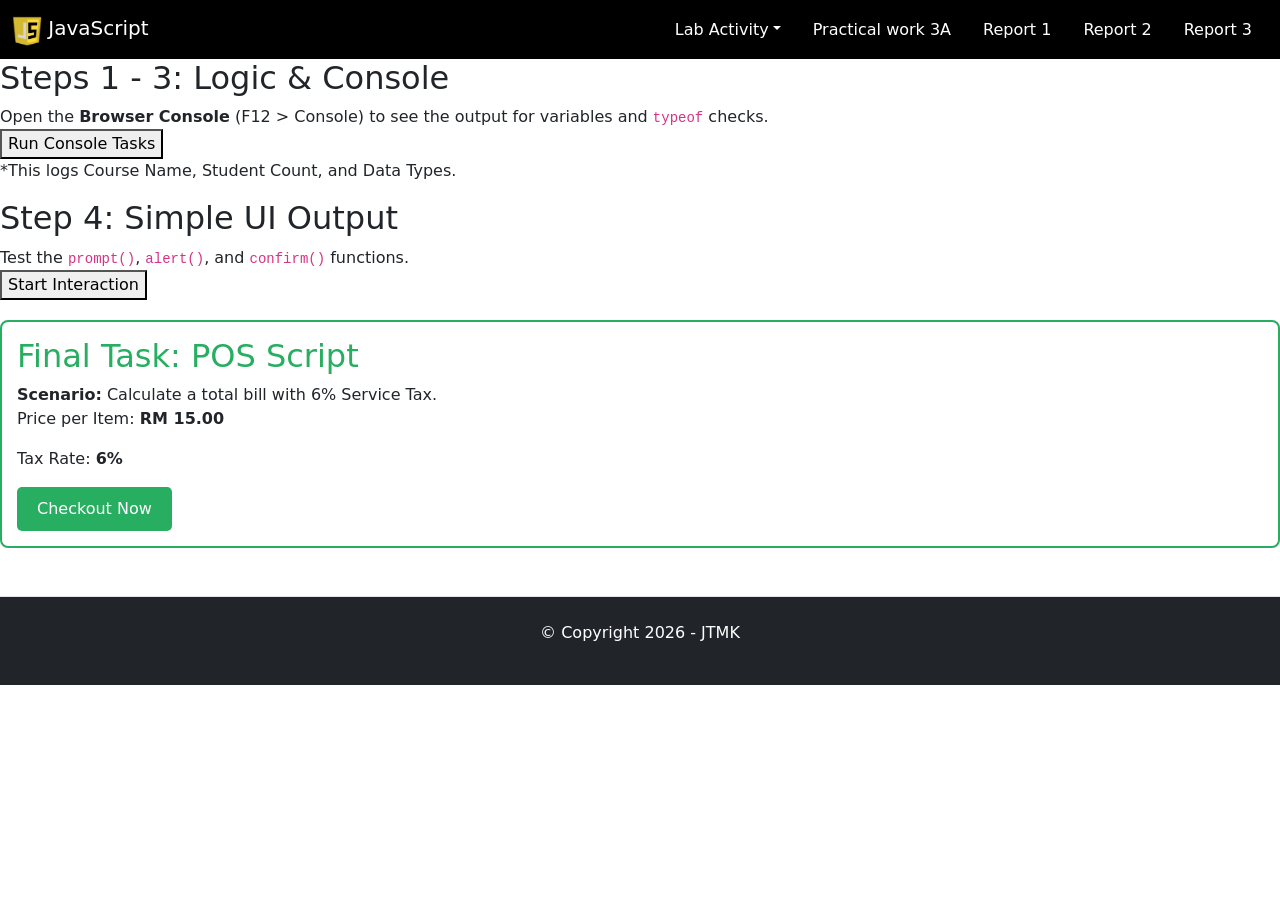
<file: index.html>
<!DOCTYPE html>
<html lang="en">

<head>
    <meta charset="UTF-8">
    <meta name="viewport" content="width=device-width, initial-scale=1.0">
    <title>LAB Activity 3</title>
    <link href="https://cdn.jsdelivr.net/npm/bootstrap@5.3.8/dist/css/bootstrap.min.css" rel="stylesheet">
    <link rel="stylesheet" href="css/style.css">

</head>

<body>
    <header class="top">
        <nav class="navbar navbar-expand-lg">
            <div class="container-fluid">
                <a class="navbar-brand" href="index.html" style="color: white;">
                    <img src="img/javascript.png" alt="Logo" width="30" height="30"
                        class="d-inline-block align-text-top">
                    JavaScript
                </a>
                <nav class="nav">
                    <ul class="nav justify-content-end">
                        <li class="nav-item dropdown">
                            <a class="nav-link dropdown-toggle text-white" href="#" role="button"
                                data-bs-toggle="dropdown">Lab
                                Activity</a>
                            <ul class="dropdown-menu border-0 shadow-sm">
                                <li><a class="dropdown-item" href="index.html">
                                        Lab 1</a></li>
                                <li><a class="dropdown-item" href="lab_operators.html">
                                        Lab 2</a></li>
                                <li><a class="dropdown-item" href="lab3.html">
                                        Lab 3</a></li>
                                <li><a class="dropdown-item" href="portfolio.html">Lab 4</a></li>
                            </ul>
                        </li>
                        <li class="nav-item"><a href="loop_lab.html" class="nav-link text-white"
                                target="_blank">Practical work
                                3A</a></li>
                        <li class="nav-item">
                            <a href="10DIT25F1105_LAB3.pdf" class="nav-link text-white" target="_blank">Report 1</a>
                        </li>
                        <li class="nav-item">
                            <a href="LAB ACTIVITY 3_JS_Part1-b_10dit25f1105.pdf" class="nav-link text-white"
                                target="_blank">Report 2</a>
                        </li>
                        <li class="nav-item">
                            <a href="LAB ACTIVITY 3_JS_Part B_10DIT25F1105_9.3.26.pdf" class="nav-link text-white"
                                target="_blank">Report 3</a>
                        </li>
                    </ul>
                </nav>
            </div>
        </nav>
    </header>
    <main>
        <section class="lab-card">
            <h2>Steps 1 - 3: Logic & Console</h2>
            <div class="instruction">
                Open the <strong>Browser Console</strong> (F12 > Console) to see the output for variables and
                <code>typeof</code> checks.
            </div>
            <button onclick="runConsoleTasks()">Run Console Tasks</button>
            <p class="note">*This logs Course Name, Student Count, and Data Types.</p>
        </section>


        <section class="lab-card">
            <h2>Step 4: Simple UI Output</h2>
            <div class="instruction">
                Test the <code>prompt()</code>, <code>alert()</code>, and
                <code>confirm()</code> functions.
            </div>
            <button onclick="runInteraction()">Start Interaction</button>
        </section>



        <section class="lab-card"
            style="border: 2px solid #27ae60; margin-top: 20px; padding: 15px; border-radius: 8px;">

            <h2 style="color: #27ae60;">Final Task: POS Script</h2>

            <div class="instruction">
                <strong>Scenario:</strong> Calculate a total bill with 6% Service Tax.
            </div>

            <p>Price per Item: <strong>RM 15.00</strong></p>
            <p>Tax Rate: <strong>6%</strong></p>

            <button onclick="runPOS()"
                style="background-color: #27ae60; color: white; padding: 10px 20px; border: none; border-radius: 5px; cursor: pointer;">
                Checkout Now
            </button>
        </section>
    </main>

    <footer class="bg-dark border-top py-4 mt-5">
        <div class="container text-center">
            <p style="color: white;">© Copyright 2026 - JTMK</p>
        </div>
    </footer>

    <script>
        function runConsoleTasks() {
            const courseName = "Web Design Technology";
            let studentCount = 30;
            let isLabFinished = false;

            console.log("--- Step 1: Variables ---");
            console.log("Course:", courseName);
            console.log("Initial Students:", studentCount);

            let x = 10;
            let y = 3;
            console.log("--- Step 2: Arithmetic ---");
            console.log("Addition (10+3):", x + y);
            console.log("Remainder (10%3):", x % y);

            console.log("--- Step 3: Data Types ---");
            console.log("Type of courseName:", typeof courseName);
            console.log("Type of studentCount:", typeof studentCount);
            console.log("Type of isLabFinished:", typeof isLabFinished);

            alert("Check your browser console (F12) to see the results!");
        }

        function runInteraction() {
            let username = prompt("What is your name?");
            if (username) {
                alert("Welcome to JS Lab, " + username + "!");

                let proceed = confirm("Do you want to start the lab?");
                console.log("User wants to proceed:", proceed);
            }
        }

        function runPOS() {

            const pricePerItem = 15;
            const taxRate = 0.06;

            let quantity = prompt("How many items do you want to buy?");

            if (quantity !== null && quantity !== "") {
                let qtyNumber = parseInt(quantity);

                if (!isNaN(qtyNumber) && qtyNumber > 0) {
                    let subtotal = pricePerItem * qtyNumber;
                    let totalTax = subtotal * taxRate;
                    let finalBill = subtotal + totalTax;

                    alert("Order Summary:\n" +
                        "----------------\n" +
                        "Quantity: " + qtyNumber + "\n" +
                        "Subtotal: RM " + subtotal.toFixed(2) + "\n" +
                        "Service Tax (6%): RM " + totalTax.toFixed(2) + "\n\n" +
                        "Your total bill is: RM " + finalBill.toFixed(2));
                } else {
                    alert("Invalid input! Please enter a valid number.");
                }
            }
        }</script>

    <script src="https://cdn.jsdelivr.net/npm/bootstrap@5.3.8/dist/js/bootstrap.bundle.min.js"></script>

</body>

</html>
</file>
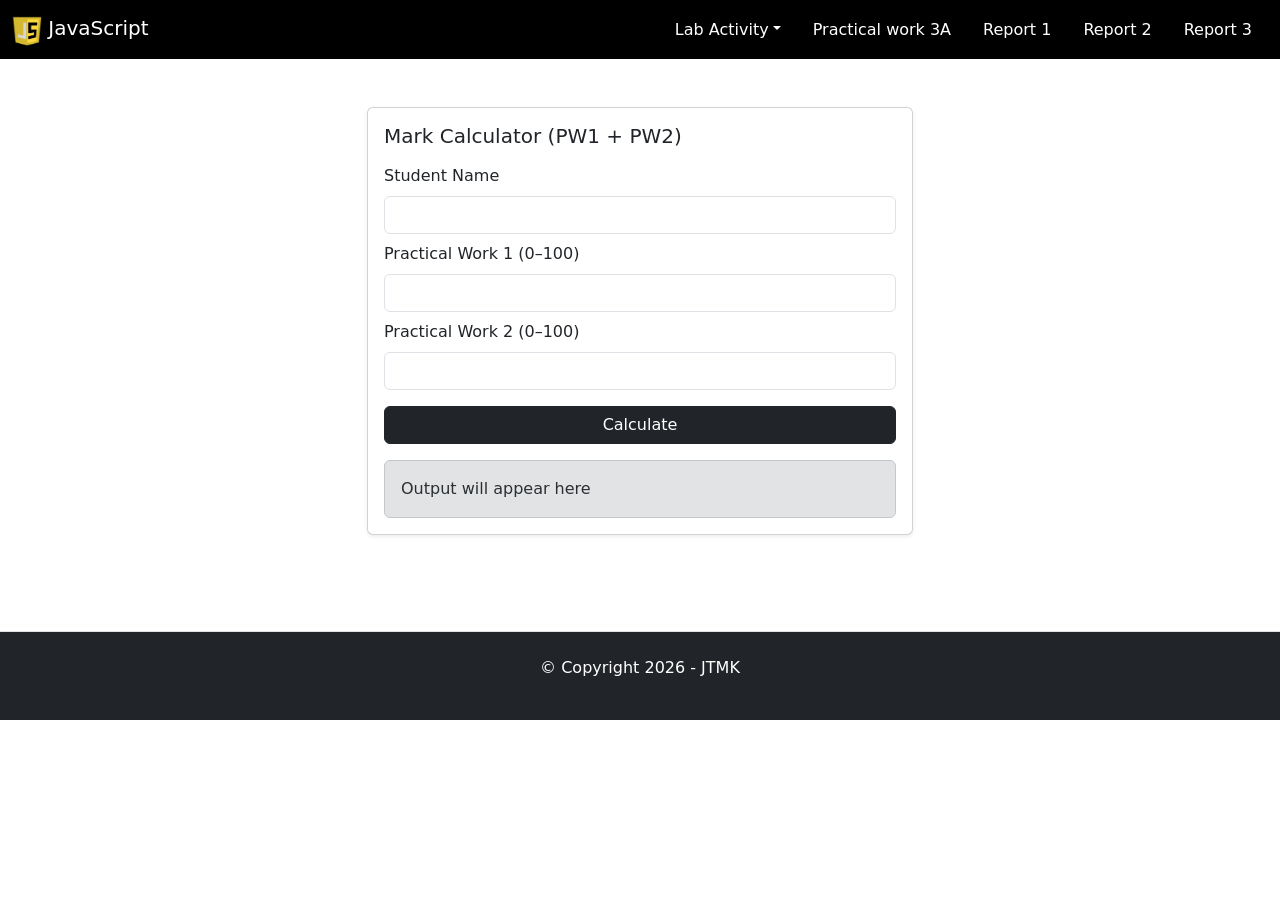
<file: lab3.html>
<!DOCTYPE html>
<html lang="en">

<head>
    <meta charset="UTF-8">
    <meta name="viewport" content="width=device-width, initial-scale=1.0">
    <title>JavaScript Basic - Mark Calculator</title>
    <link rel="stylesheet" href="css/style.css">
    <link rel="stylesheet" href="https://cdn.jsdelivr.net/npm/bootstrap@5.3.8/dist/css/bootstrap.min.css">
</head>

<body>
    <header class="top">
        <nav class="navbar navbar-expand-lg">
            <div class="container-fluid">
                <a class="navbar-brand" href="index.html" style="color: white;">
                    <img src="img/javascript.png" alt="Logo" width="30" height="30"
                        class="d-inline-block align-text-top">
                    JavaScript
                </a>
                <nav class="nav">
                    <ul class="nav justify-content-end">
                        <li class="nav-item dropdown">
                            <a class="nav-link dropdown-toggle text-white" href="#" role="button"
                                data-bs-toggle="dropdown">Lab
                                Activity</a>
                            <ul class="dropdown-menu border-0 shadow-sm">
                                <li><a class="dropdown-item" href="index.html">
                                        Lab 1</a></li>
                                <li><a class="dropdown-item" href="lab_operators.html">
                                        Lab 2</a></li>
                                <li><a class="dropdown-item" href="lab3.html">
                                        Lab 3</a></li>
                                <li><a class="dropdown-item" href="portfolio.html">Lab 4</a></li>
                            </ul>
                        </li>
                        <li class="nav-item"><a href="loop_lab.html" class="nav-link text-white"
                                target="_blank">Practical work
                                3A</a></li>
                        <li class="nav-item">
                            <a href="10DIT25F1105_LAB3.pdf" class="nav-link text-white" target="_blank">Report 1</a>
                        </li>
                        <li class="nav-item">
                            <a href="LAB ACTIVITY 3_JS_Part1-b_10dit25f1105.pdf" class="nav-link text-white"
                                target="_blank">Report 2</a>
                        </li>
                        <li class="nav-item">
                            <a href="LAB ACTIVITY 3_JS_Part B_10DIT25F1105_9.3.26.pdf" class="nav-link text-white"
                                target="_blank">Report 3</a>
                        </li>
                    </ul>
                </nav>
            </div>
        </nav>
    </header>
    <main>
        <div class="container py-5">
            <div class="row justify-content-center">
                <div class="col-md-6">

                    <div class="card shadow-sm">
                        <div class="card-body">
                            <h1 class="h5 mb-3">Mark Calculator (PW1 + PW2)</h1>

                            <div class="mb-2">
                                <label class="form-label">Student Name</label>
                                <input type="text" id="studentName" class="form-control">
                            </div>

                            <div class="mb-2">
                                <label class="form-label">Practical Work 1 (0–100)</label>
                                <input type="number" id="pw1" class="form-control" min="0" max="100">
                            </div>

                            <div class="mb-3">
                                <label class="form-label">Practical Work 2 (0–100)</label>
                                <input type="number" id="pw2" class="form-control" min="0" max="100">
                            </div>

                            <button id="btnCalc" class="btn btn-dark w-100">Calculate</button>

                            <div id="outputBox" class="alert alert-secondary mt-3 mb-0">
                                Output will appear here
                            </div>
                        </div>
                    </div>
                </div>
            </div>
        </div>
    </main>
    <footer class="bg-dark border-top py-4 mt-5">
        <div class="container text-center">
            <p style="color: white;">© Copyright 2026 - JTMK</p>
        </div>
    </footer>


    <script src="js/script.js"></script>
    <script src="https://cdn.jsdelivr.net/npm/bootstrap@5.3.8/dist/js/bootstrap.bundle.min.js"></script>

</body>

</html>
</file>
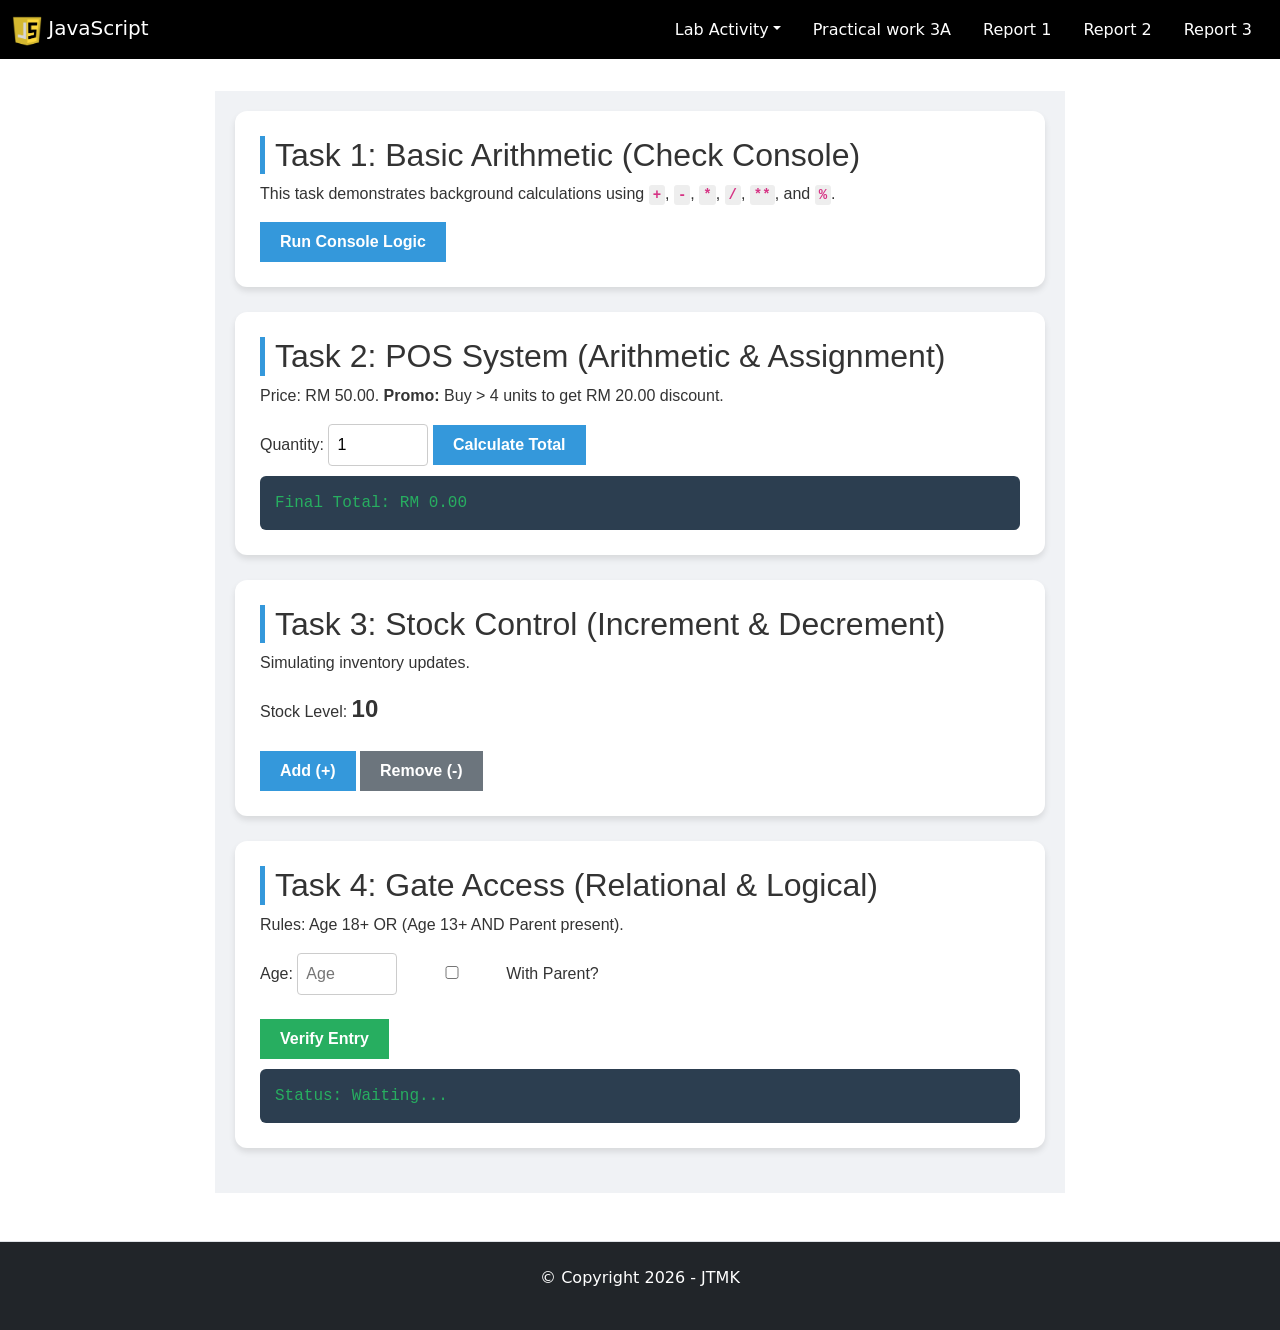
<file: lab_operators.html>
<!DOCTYPE html>
<html lang="en">

<head>
    <meta charset="UTF-8">
    <title>DFK20013: JS Operators Workshop</title>
    <style>
        main {
            font-family: 'Segoe UI', sans-serif;
            max-width: 850px;
            margin: 2rem auto;
            background-color: #f0f2f5;
            padding: 20px;
            color: #333;
        }

        section {
            background: white;
            padding: 25px;
            border-radius: 12px;
            margin-bottom: 25px;
            box-shadow: 0 4px 6px rgba(0, 0, 0, 0.1);
        }

        h2 {
            color: #2c3e50;
            border-left: 5px solid #3498db;
            padding-left: 10px;
            margin-top: 0;
        }

        .output-box {
            background: #2c3e50;
            color: #27ae60;
            padding: 15px;
            border-radius: 6px;
            font-family: 'Courier New', monospace;
            margin-top: 10px;
        }

        .short-note {
            background: #fff3cd;
            color: #856404;
            padding: 15px;
            border-radius: 6px;
            margin-top: 15px;
            border-left: 5px solid #ffc107;
            display: none;
            font-size: 0.9rem;
        }

        input {
            padding: 8px;
            width: 100px;
            border-radius: 4px;
            border: 1px solid #ccc;
        }

        button {
            padding: 8px 20px;
            background: #3498db;
            color: white;
            border: none;
            border-radius: 4px;
            cursor: pointer;
            font-weight: bold;
        }

        button:hover {
            background: #2980b9;
        }

        code {
            background: #eee;
            padding: 2px 4px;
            border-radius: 3px;
            font-weight: bold;
            color: #d63384;
        }
    </style>
    <link href="https://cdn.jsdelivr.net/npm/bootstrap@5.3.8/dist/css/bootstrap.min.css" rel="stylesheet">
    <link rel="stylesheet" href="css/style.css">

<body>

    <header class="top">
        <nav class="navbar navbar-expand-lg">
            <div class="container-fluid">
                <a class="navbar-brand" href="index.html" style="color: white;">
                    <img src="img/javascript.png" alt="Logo" width="30" height="30"
                        class="d-inline-block align-text-top">
                    JavaScript
                </a>
                <nav class="nav">
                    <ul class="nav justify-content-end">
                        <li class="nav-item dropdown">
                            <a class="nav-link dropdown-toggle text-white" href="#" role="button"
                                data-bs-toggle="dropdown">Lab
                                Activity</a>
                            <ul class="dropdown-menu border-0 shadow-sm">
                                <li><a class="dropdown-item" href="index.html">
                                        Lab 1</a></li>
                                <li><a class="dropdown-item" href="lab_operators.html">
                                        Lab 2</a></li>
                                <li><a class="dropdown-item" href="lab3.html">
                                        Lab 3</a></li>
                                <li><a class="dropdown-item" href="portfolio.html">Lab 4</a></li>
                            </ul>
                        </li>
                        <li class="nav-item"><a href="loop_lab.html" class="nav-link text-white"
                                target="_blank">Practical work
                                3A</a></li>
                        <li class="nav-item">
                            <a href="10DIT25F1105_LAB3.pdf" class="nav-link text-white" target="_blank">Report 1</a>
                        </li>
                        <li class="nav-item">
                            <a href="LAB ACTIVITY 3_JS_Part1-b_10dit25f1105.pdf" class="nav-link text-white"
                                target="_blank">Report 2</a>
                        </li>
                        <li class="nav-item">
                            <a href="LAB ACTIVITY 3_JS_Part B_10DIT25F1105_9.3.26.pdf" class="nav-link text-white"
                                target="_blank">Report 3</a>
                        </li>
                    </ul>
                </nav>
            </div>
        </nav>
    </header>
    <main>
        <section>
            <h2>Task 1: Basic Arithmetic (Check Console)</h2>
            <p>This task demonstrates background calculations using <code>+</code>, <code>-</code>, <code>*</code>,
                <code>/</code>, <code>**</code>, and <code>%</code>.
            </p>
            <button onclick="runTask1()">Run Console Logic</button>
        </section>

        <section>
            <h2>Task 2: POS System (Arithmetic & Assignment)</h2>
            <p>Price: RM 50.00. <strong>Promo:</strong> Buy > 4 units to get RM 20.00 discount.</p>
            Quantity: <input type="number" id="qty" value="1">
            <button onclick="runTask2()">Calculate Total</button>
            <div id="outPOS" class="output-box">Final Total: RM 0.00</div>
            <div id="notePOS" class="short-note"></div>
        </section>

        <section>
            <h2>Task 3: Stock Control (Increment & Decrement)</h2>
            <p>Simulating inventory updates.</p>
            Stock Level: <span id="stockVal" style="font-size: 1.5rem; font-weight: bold;">10</span><br><br>
            <button onclick="runTask3('inc')">Add (+)</button>
            <button onclick="runTask3('dec')" style="background:#6c757d;">Remove (-)</button>
            <div id="noteStock" class="short-note"></div>
        </section>

        <section>
            <h2>Task 4: Gate Access (Relational & Logical)</h2>
            <p>Rules: Age 18+ OR (Age 13+ AND Parent present).</p>
            Age: <input type="number" id="age" placeholder="Age">
            <label><input type="checkbox" id="parent"> With Parent?</label><br><br>
            <button onclick="runTask4()" style="background:#27ae60;">Verify Entry</button>
            <div id="outSecurity" class="output-box">Status: Waiting...</div>
            <div id="noteSecurity" class="short-note"></div>
        </section>
        <script>
            function showNote(id, text) {
                const noteDiv = document.getElementById(id);
                noteDiv.style.display = 'block';
                noteDiv.innerHTML = text;
            }
            // --- TASK 1: ARITHMETIC (BASIC) ---
            function runTask1() {
                console.log("🧮 Task 1: Arithmetic Operations ----");

                let students = 31;
                students = students + 1;   // Addition
                students = students - 2;   // Subtraction
                students = students * 2;   // Multiplication
                students = students / 2;   // Division
                let power = 10 ** 2;       // Exponentiation (100)
                let remainder = 31 % 2;    // Modulus (1 = Odd)

                console.log("Final Student Count: " + students);
                console.log("10 to the power of 2: " + power);
                console.log("Remainder of 31/2: " + remainder);
                alert("Check Browser Console (F12) for results!");
            }
            // --- TASK 2: POS SYSTEM (ARITHMETIC & ASSIGNMENT) ---
            function runTask2() {
                let price = 50;
                let qty = parseInt(document.getElementById('qty').value);

                // a. Arithmetic Operator (*)
                let total = price * qty;
                let note = "<b>Subtopic (a) Arithmetic:</b> <code>x</code> multiplied " +
                    price + " by " + qty + ".<br>";

                // b. Assignment Operator (-=)
                if (qty > 4) {
                    total -= 20;   // Shorthand for total = total - 20
                    note += "<b>Subtopic (b) Assignment:</b> <code>-=</code> " +
                        "updated the total by subtracting the discount.";
                }

                document.getElementById('outPOS').textContent =
                    "Final Total: RM " + total.toFixed(2);

                showNote('notePOS', note);
            }
            // --- TASK 3: INCREMENT & DECREMENT ---
            let stock = 10;

            function runTask3(type) {
                let note = "";

                if (type === 'inc') {
                    stock++;  // Increment
                    note = "<b>Subtopic (c) Increment:</b> <code>++</code> " +
                        "increased the stock by 1.";
                } else {
                    stock--;  // Decrement
                    note = "<b>Subtopic (c) Decrement:</b> <code>--</code> " +
                        "decreased the stock by 1.";
                }

                document.getElementById('stockVal').textContent = stock;
                showNote('noteStock', note);
            }
            // --- TASK 4: RELATIONAL & LOGICAL ---
            function runTask4() {
                let age = parseInt(document.getElementById('age').value);
                let hasParent = document.getElementById('parent').checked;
                let status = document.getElementById('outSecurity');

                if (isNaN(age)) return alert("Please enter a valid age.");

                // a. Relational: >
                // b. Logical: || (OR), && (AND)
                let isEligible = (age >= 18) || (age >= 13 && hasParent);

                status.textContent = isEligible
                    ? "Status: ACCESS GRANTED ✅"
                    : "Status: ACCESS DENIED ❌";

                status.style.color = isEligible ? "#27ae60" : "#ff4d4d";

                let note = "<b>Subtopic (d) Relational:</b> <code>&gt;</code> compared age (+ age +) to the limit.<br>" +
                    "<b>Subtopic (e) Logical:</b> Used <code>||</code> (OR) and <code>&&</code> (AND) to combine rules.";

                showNote('noteSecurity', note);
            }

        </script>
    </main>
    <footer class="bg-dark border-top py-4 mt-5">
        <div class="container text-center">
            <p style="color: white;">© Copyright 2026 - JTMK</p>
        </div>
    </footer>

    <script src="https://cdn.jsdelivr.net/npm/bootstrap@5.3.8/dist/js/bootstrap.bundle.min.js"></script>

</body>
</file>
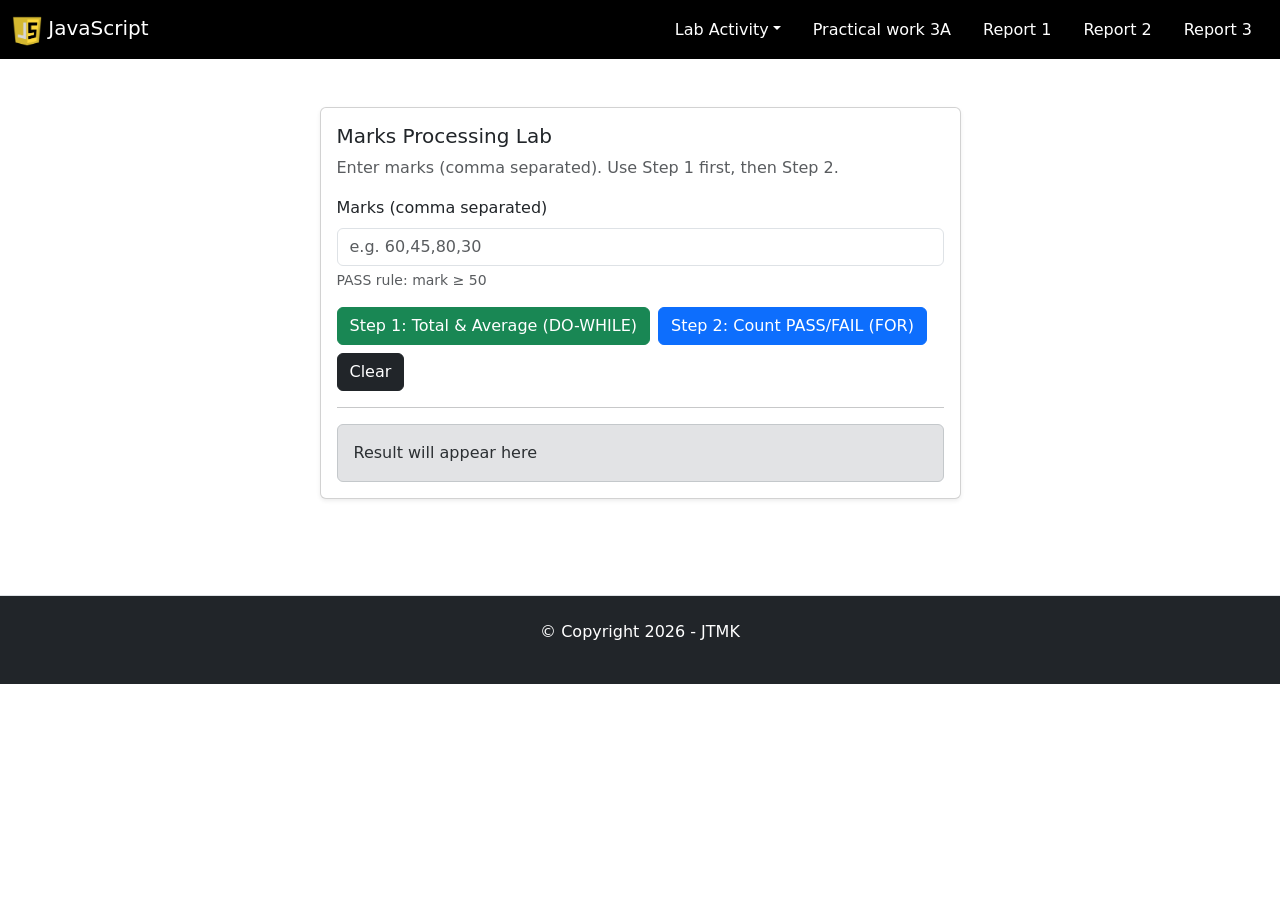
<file: loop_lab.html>
<!DOCTYPE html>
<html lang="en">

<head>
    <meta charset="UTF-8">
    <meta name="viewport" content="width=device-width, initial-scale=1.0">
    <title>LAB Activity 3</title>
    <link href="https://cdn.jsdelivr.net/npm/bootstrap@5.3.8/dist/css/bootstrap.min.css" rel="stylesheet">
    <link rel="stylesheet" href="css/style.css">

</head>

<body>
    <header class="top">
        <nav class="navbar navbar-expand-lg">
            <div class="container-fluid">
                <a class="navbar-brand" href="index.html" style="color: white;">
                    <img src="img/javascript.png" alt="Logo" width="30" height="30"
                        class="d-inline-block align-text-top">
                    JavaScript
                </a>
                <nav class="nav">
                    <ul class="nav justify-content-end">
                        <li class="nav-item dropdown">
                            <a class="nav-link dropdown-toggle text-white" href="#" role="button"
                                data-bs-toggle="dropdown">Lab
                                Activity</a>
                            <ul class="dropdown-menu border-0 shadow-sm">
                                <li><a class="dropdown-item" href="index.html">
                                        Lab 1</a></li>
                                <li><a class="dropdown-item" href="lab_operators.html">
                                        Lab 2</a></li>
                                <li><a class="dropdown-item" href="lab3.html">
                                        Lab 3</a></li>
                                <li><a class="dropdown-item" href="portfolio.html">Lab 4</a></li>
                            </ul>
                        </li>
                        <li class="nav-item"><a href="loop_lab.html" class="nav-link text-white"
                                target="_blank">Practical work
                                3A</a></li>
                        <li class="nav-item">
                            <a href="10DIT25F1105_LAB3.pdf" class="nav-link text-white" target="_blank">Report 1</a>
                        </li>
                        <li class="nav-item">
                            <a href="LAB ACTIVITY 3_JS_Part1-b_10dit25f1105.pdf" class="nav-link text-white"
                                target="_blank">Report 2</a>
                        </li>
                        <li class="nav-item">
                            <a href="LAB ACTIVITY 3_JS_Part B_10DIT25F1105_9.3.26.pdf" class="nav-link text-white"
                                target="_blank">Report 3</a>
                        </li>
                    </ul>
                </nav>
            </div>
        </nav>
    </header>
    <main>
        <div class="container py-5">
            <div class="row justify-content-center">
                <div class="col-lg-7">

                    <div class="card shadow-sm">
                        <div class="card-body">
                            <h1 class="h5 mb-2">Marks Processing Lab</h1>
                            <p class="text-muted mb-3">
                                Enter marks (comma separated). Use Step 1 first, then Step 2.
                            </p>

                            <div class="mb-3">
                                <label class="form-label">Marks (comma separated)</label>
                                <input type="text" id="marks" class="form-control" placeholder="e.g. 60,45,80,30">
                                <div class="form-text">PASS rule: mark ≥ 50</div>
                            </div>

                            <div class="d-flex flex-wrap gap-2">
                                <button id="btnDoWhile" class="btn btn-success">Step 1: Total & Average
                                    (DO-WHILE)</button>
                                <button id="btnFor" class="btn btn-primary">Step 2: Count PASS/FAIL (FOR)</button>
                                <button id="btnClear" class="btn btn-dark">Clear</button>
                            </div>

                            <hr>

                            <div id="output" class="alert alert-secondary mb-0">
                                Result will appear here
                            </div>
                        </div>
                    </div>

                </div>
            </div>
        </div>
    </main>

    <footer class="bg-dark border-top py-4 mt-5">
        <div class="container text-center">
            <p style="color: white;">© Copyright 2026 - JTMK</p>
        </div>
    </footer>

    <script src="js/script2.js"></script>
    <script src="https://cdn.jsdelivr.net/npm/bootstrap@5.3.8/dist/js/bootstrap.bundle.min.js"></script>

</body>

</html>
</file>
<file: css/style.css>
.top {
    background-color: black;
}
</file>
